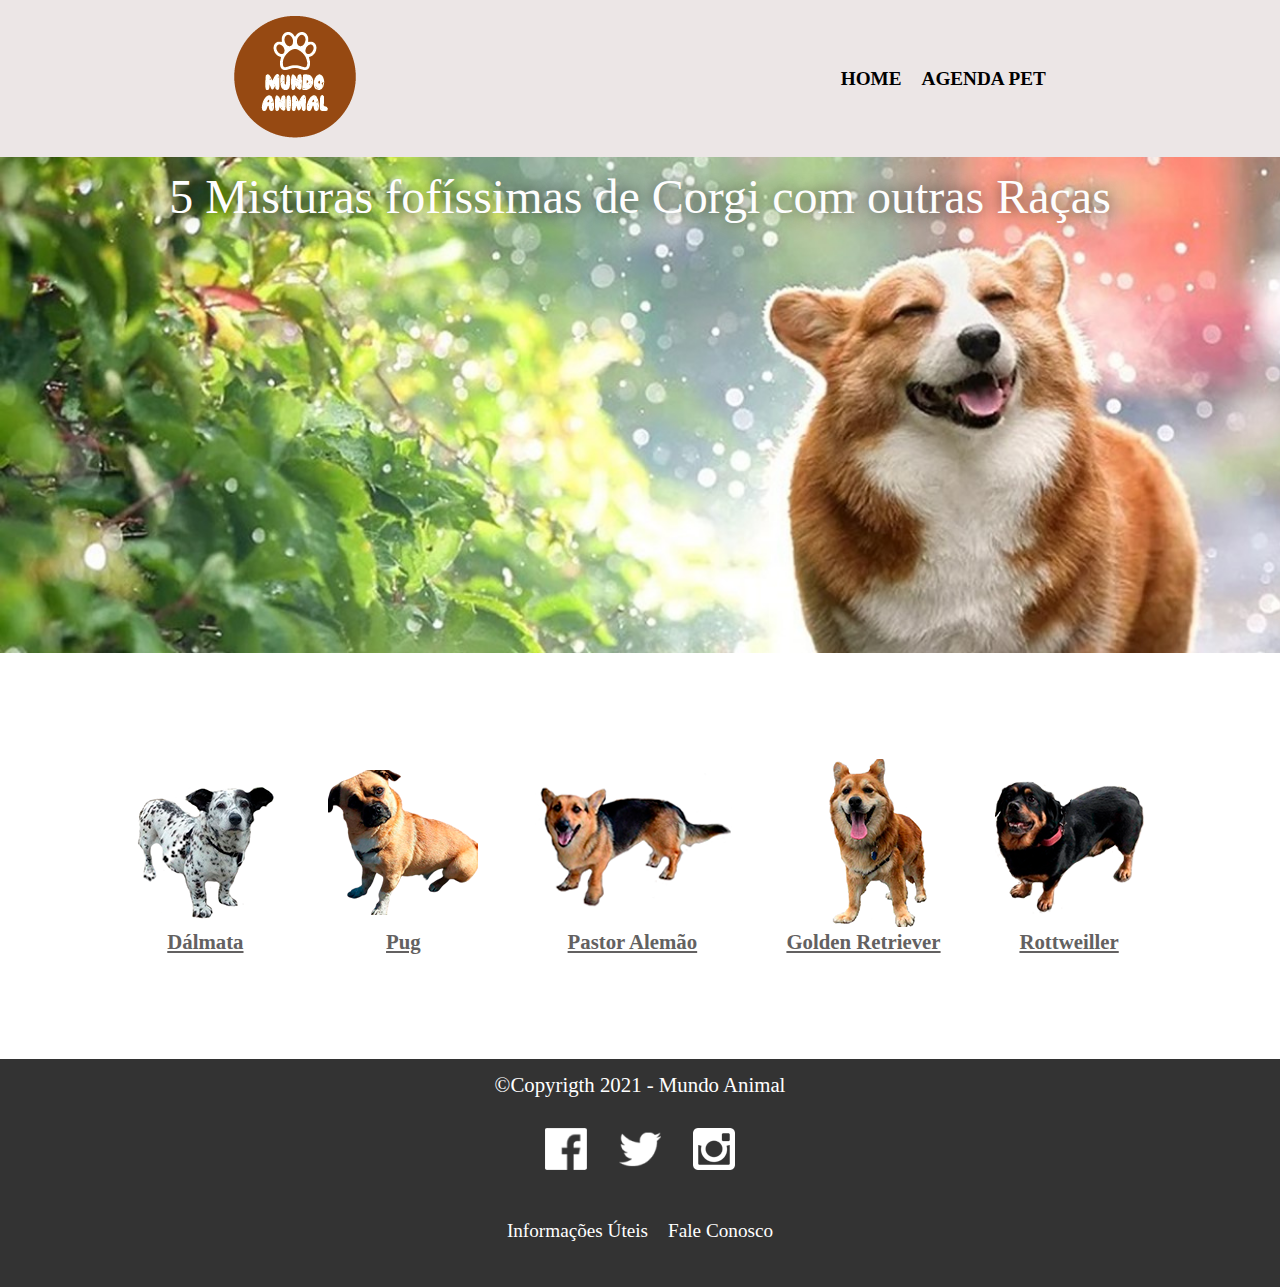
<file: index.html>
<!DOCTYPE html>
<html lang="pt-br">
    <head>
        <meta charset="UTF-8">
        <meta name="viewport" content="width=device-width, initial-scale=1.0">
        <meta name="author" content="Carina Silveira">
        <meta name="description" content="5 misturas de corgi com outras raças">
        <meta name="keywords" content="corgi,misturas de corgi, corgi com outras raças">
        <title>Curiosidades Sobre a Raça Corgi</title> 
        <link rel="stylesheet" href="./css/reset.css">       
        <link rel="stylesheet" href="./css/cabecalho.css">
        <link rel="stylesheet" href="./css/banner.css">
        <link rel="stylesheet" href="./css/racas-listas.css">
        <link rel="stylesheet" href="./css/rodape.css">   
    </head>
    <body>
        <header>
            <div class="cabecalho">
                <h1><img src="./img/logo-cabecalho/logo.png"></h1>
                <nav>
                    <ul>
                        <li><a href="index.html">Home</a></li>
                        <li><a href="agenda_pet.html">Agenda Pet</a></li>                                            
                    </ul>
                </nav>
            </div>
        </header> 
        <div class="banner">   
            <div class="container">        
                <h1 class="banner_titulo">5 Misturas fofíssimas de Corgi com outras Raças</h1> 
            </div>
        </div>               
        <main>            
            <ul class="racas-lista">
                <li>
                    <img src="./img/racas-listas/corgi_dalmata.png" alt="">
                    <a href="dalmata.html"target="_blank"><h2>Dálmata</h2></a>
                </li>
                <li>
                    <img src="./img/racas-listas/corgi_pug.png" alt="">
                    <a href="pug.html"target="_blank"><h2>Pug</h2></a>
                </li>
                <li>
                    <img src="./img/racas-listas/corgi_pastor_alemao.png" alt="">
                    <a href="pastor-alemao.html"target="_blank"><h2>Pastor Alemão</h2></a>                       
                </li>
                <li>
                <img src="./img/racas-listas/corgi_golden.png" alt="">
                    <a href="golden.html"target="_blank"><h2>Golden Retriever</h2></a>       
                </li>
                <li>
                    <img src="./img/racas-listas/corgi_rottweiler.png" alt="">
                    <a href="rottweiler.html"target="_blank"><h2>Rottweiller</h2></a> 
                </li>
            </ul>               
        </main>
        <footer class="rodape">
            <h1>&copy;Copyrigth 2021 - Mundo Animal</h1>
            <nav>           
                <ul class="rodape_social">                
                    <li><a href="https://www.facebook.com/" target="_blank" rel="external" class="rodape_midia"><img src="./img/redes-sociais/facebook.png" alt="icone do facebook"target="_blank" rel="external" ></a></li>
                    <li><a href="https://www.twitter.com/" target="_blank" rel="external" class="rodape_midia"><img src="./img/redes-sociais/twitter.png" alt="icone do twitter"></a></li>
                    <li><a href="https://www.instagram.com/"target="_blank" rel="external"  class="rodape_midia"><img src="./img/redes-sociais/instagram.png" alt="icone do instagram"></a></li>
                </ul>
            </nav> 
            <nav>
                <ul class="rodape_navegacao">
                    <li class="rodape_link"><a href="informacoes-uteis.html">Informações Úteis</a></li>
                    <li class="rodape_link"><a href="fale-conosco.html">Fale Conosco</a></li>
                </ul>
            </nav>            
        </footer>                  
	</body>
</html>
</file>
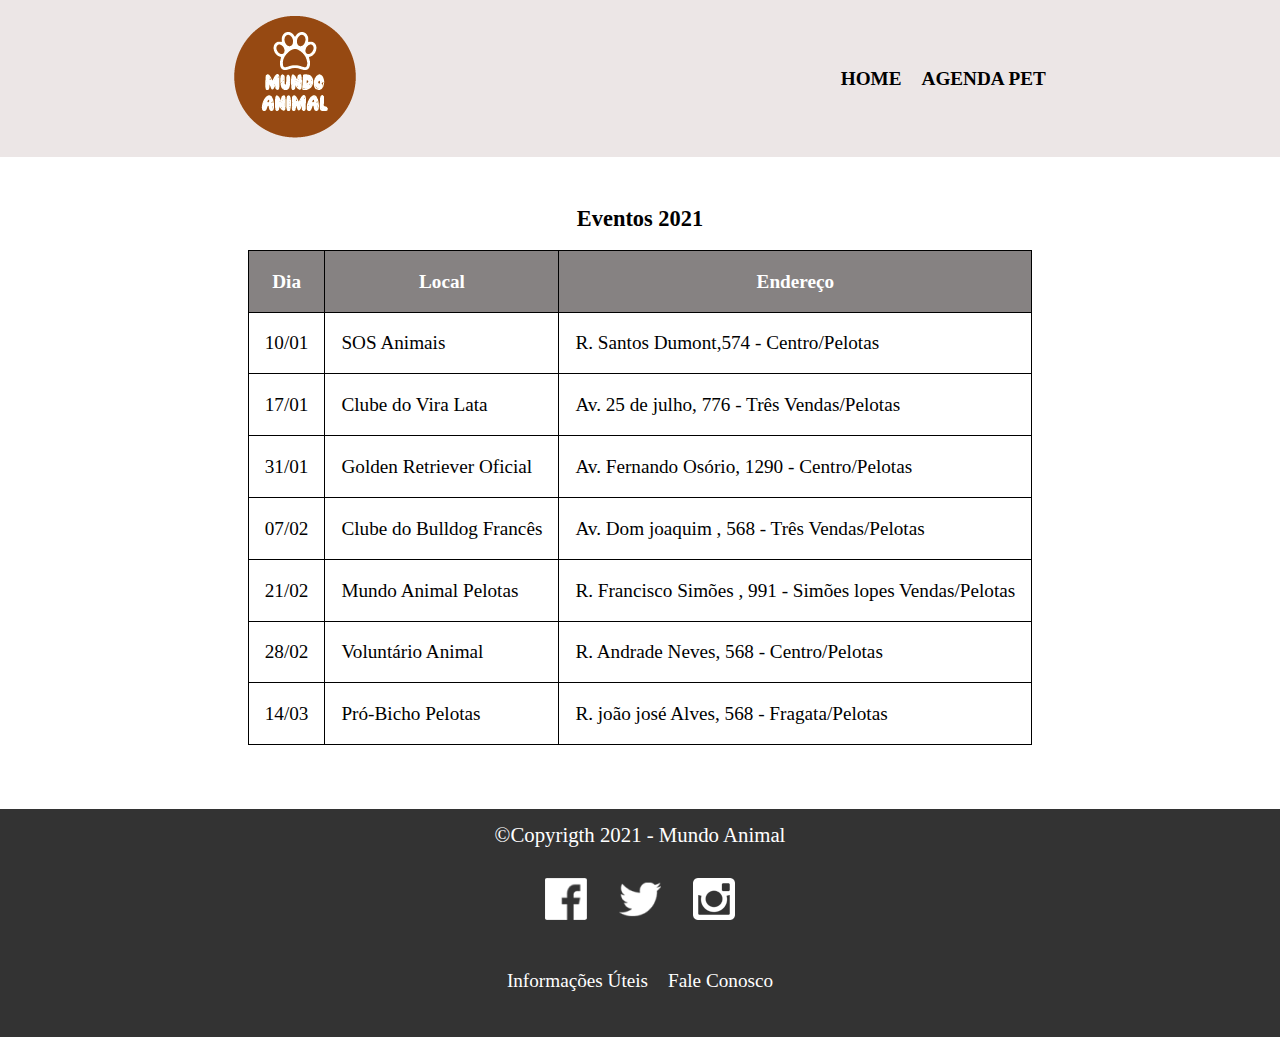
<file: agenda_pet.html>
<!DOCTYPE html>
<html lang="pt-br">
    <head>
        <meta charset="UTF-8">
        <meta name="author" content="Carina silveira">
        <meta name="viewport" content="width=device-width, initial-scale=1.0">
        <title>Agenda Pet</title> 
        <link rel="stylesheet" href="./css/reset.css">       
        <link rel="stylesheet" href="./css/cabecalho.css">     
        <link rel="stylesheet" href="./css/agenda.css">
        <link rel="stylesheet" href="./css/rodape.css">
    </head>
    <body>
        <header>
            <div class="cabecalho">
                <h1><img src="./img/logo-cabecalho/logo.png"></h1>
                <nav>
                    <ul>
                        <li><a href="index.html">Home</a></li>
                        <li><a href="agenda_pet.html">Agenda Pet</a></li>                         
                    </ul>
                </nav>
            </div>
        </header>          
        <main>
            <div class="conteudo-agenda">
                <caption><h2>Eventos 2021</h2></caption>    
                <table> 
                    <thead> 
                        <tr>
                            <th>Dia</th> 
                            <th>Local</th>                        
                            <th>Endereço</th>                        
                        </tr>
                    </thead>
                    <tbody>
                        <tr>
                            <td>10/01</td>
                            <td>SOS Animais</td>
                            <td>R. Santos Dumont,574 - Centro/Pelotas</td>
                        </tr>
                        <tr>
                            <td>17/01</td>
                            <td>Clube do Vira Lata</td>
                            <td>Av. 25 de julho, 776 - Três Vendas/Pelotas</td>
                        </tr>
                        <tr>
                            <td>31/01</td>
                            <td>Golden Retriever Oficial</td>
                            <td>Av. Fernando Osório, 1290 - Centro/Pelotas</td>
                        </tr>
                        <tr>
                            <td>07/02</td>
                            <td>Clube do Bulldog Francês</td>
                            <td>Av. Dom joaquim , 568 - Três Vendas/Pelotas</td>
                        </tr>
                        <tr>
                            <td>21/02</td>
                            <td>Mundo Animal Pelotas</td>
                            <td>R. Francisco Simões , 991 - Simões lopes Vendas/Pelotas</td>   
                        </tr>
                        <tr>
                            <td>28/02</td>
                            <td>Voluntário Animal</td>
                            <td>R. Andrade Neves, 568 - Centro/Pelotas</td>
                        </tr>
                        <tr>
                            <td>14/03</td>
                            <td>Pró-Bicho Pelotas</td>
                            <td>R. joão josé Alves, 568 - Fragata/Pelotas</td>
                        </tr>
                    </tbody>
                </table>
            </div> 
        </main>    
        <footer class="rodape">
            <h1>&copy;Copyrigth 2021 - Mundo Animal</h1>            
            <ul class="rodape_social">                
                <li><a href="https://www.facebook.com/" target="_blank" rel="external" class="rodape_midia"><img src="./img/redes-sociais/facebook.png" alt="icone do facebook"target="_blank" rel="external" ></a></li>
                <li><a href="https://www.twitter.com/" target="_blank" rel="external" class="rodape_midia"><img src="./img/redes-sociais/twitter.png" alt="icone do twitter"></a></li>
                <li><a href="https://www.instagram.com/"target="_blank" rel="external"  class="rodape_midia"><img src="./img/redes-sociais/instagram.png" alt="icone do instagram"></a></li>
            </ul>
            <nav>
                <ul class="rodape_navegacao">                         
                    <li class="rodape_link"><a href="informacoes-uteis.html">Informações Úteis</a></li>
                    <li class="rodape_link"><a href="fale-conosco.html">Fale Conosco</a></li>
                </ul>
            </nav>            
        </footer> 
    </body>
</html>
</file>
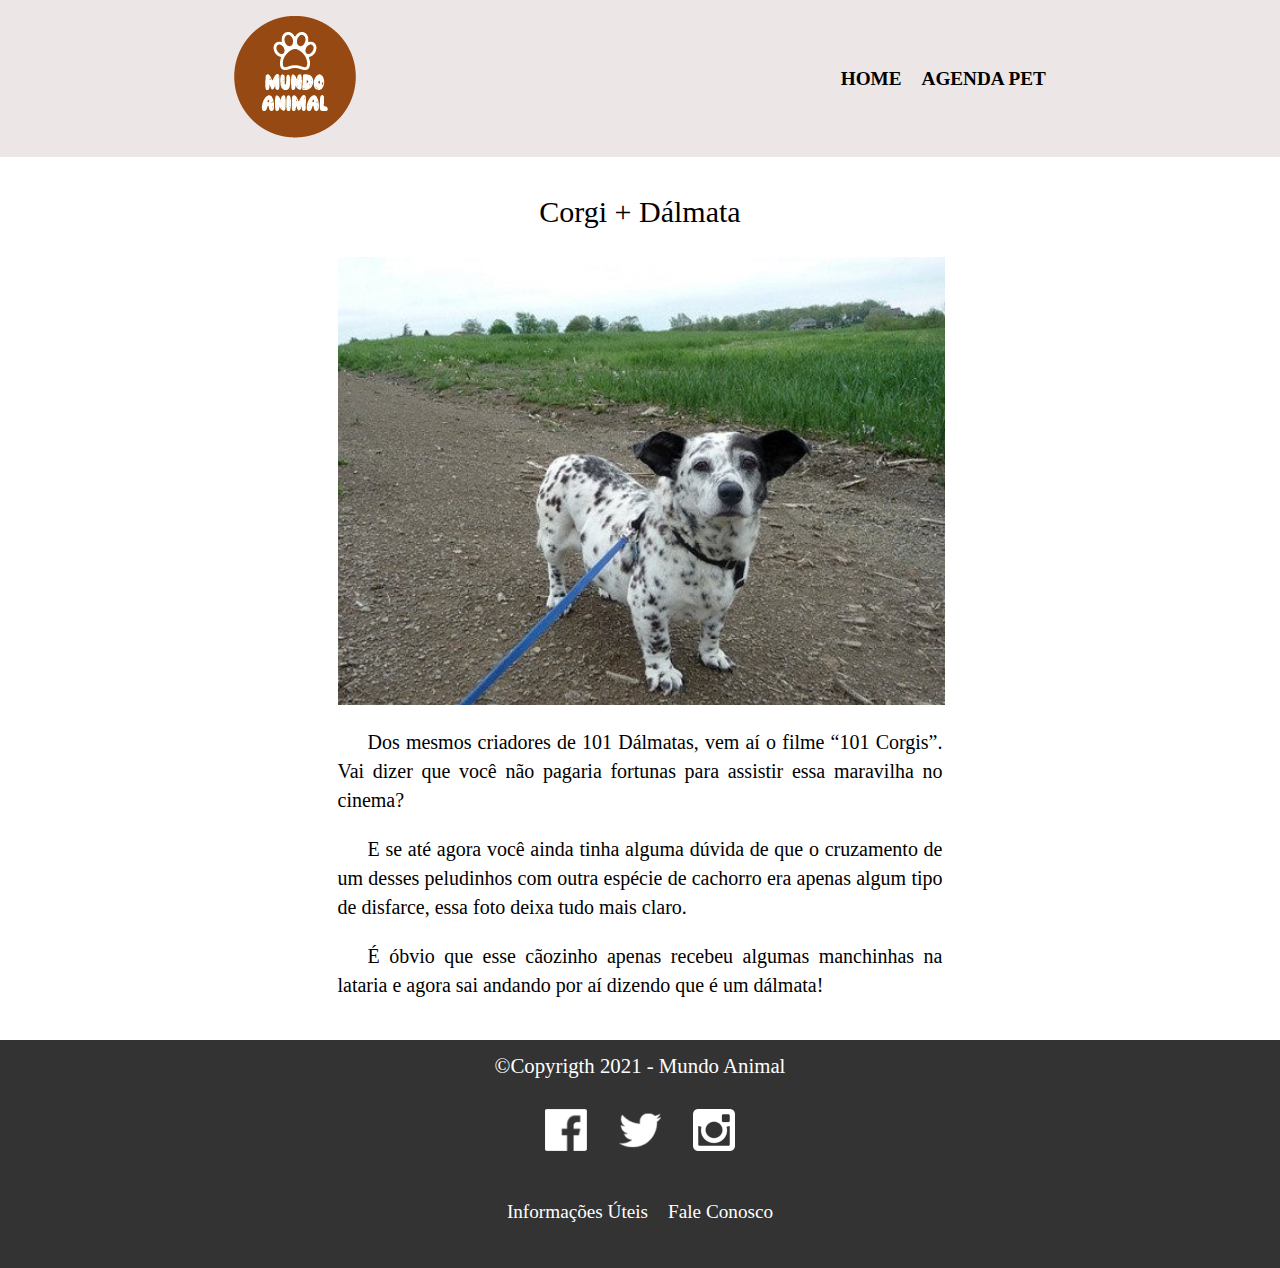
<file: dalmata.html>
<!DOCTYPE html>
<html lang="pt-br">
    <head>
        <meta charset="UTF-8">
        <meta name="viewport" content="width=device-width, initial-scale=1.0">
        <title>Corgi-Dálmata</title>   
        <link rel="stylesheet" href="./css/reset.css">
        <link rel="stylesheet" href="./css/cabecalho.css">
        <link rel="stylesheet" href="./css/racas-paginas.css">
        <link rel="stylesheet" href="./css/rodape.css">        
    </head>
    <body>
        <header>
            <div class="cabecalho">
                <h1><img src="./img/logo-cabecalho/logo.png"></h1>
                <nav>
                    <ul>
                        <li><a href="index.html">Home</a></li>
                        <li><a href="agenda_pet.html">Agenda Pet</a></li>                         
                    </ul>
                </nav>
            </div>
        </header>  
        <main>
            <div class="conteudo-racas"> 
                <h2>Corgi + Dálmata</h2>                
                <picture>
                    <img src="img/racas-paginas/corgi_dalmata.png" alt="">             
                </picture>
                <p>
                    Dos mesmos criadores de 101 Dálmatas, vem aí o filme “101 Corgis”. Vai dizer que você não pagaria fortunas para assistir essa maravilha no cinema?
                </p>
                <p>
                    E se até agora você ainda tinha alguma dúvida de que o cruzamento de um desses peludinhos com outra espécie de cachorro era apenas algum tipo de disfarce, essa foto deixa tudo mais claro.
                </p>
                <p>
                    É óbvio que esse cãozinho apenas recebeu algumas manchinhas na lataria e agora sai andando por aí dizendo que é um dálmata!
                </p>
            </div>
        </main>
        <footer class="rodape">
            <h1>&copy;Copyrigth 2021 - Mundo Animal</h1>            
            <ul class="rodape_social">                
                <li><a href="https://www.facebook.com/" target="_blank" rel="external" class="rodape_midia"><img src="./img/redes-sociais/facebook.png" alt="icone do facebook"target="_blank" rel="external" ></a></li>
                <li><a href="https://www.twitter.com/" target="_blank" rel="external" class="rodape_midia"><img src="./img/redes-sociais/twitter.png" alt="icone do twitter"></a></li>
                <li><a href="https://www.instagram.com/"target="_blank" rel="external"  class="rodape_midia"><img src="./img/redes-sociais/instagram.png" alt="icone do instagram"></a></li>
            </ul>
            <nav>
                <ul class="rodape_navegacao">                         
                    <li class="rodape_link"><a href="informacoes-uteis.html">Informações Úteis</a></li>
                    <li class="rodape_link"><a href="fale-conosco.html">Fale Conosco</a></li>
                </ul>
            </nav>            
        </footer>    
    </body>
</html>
</file>
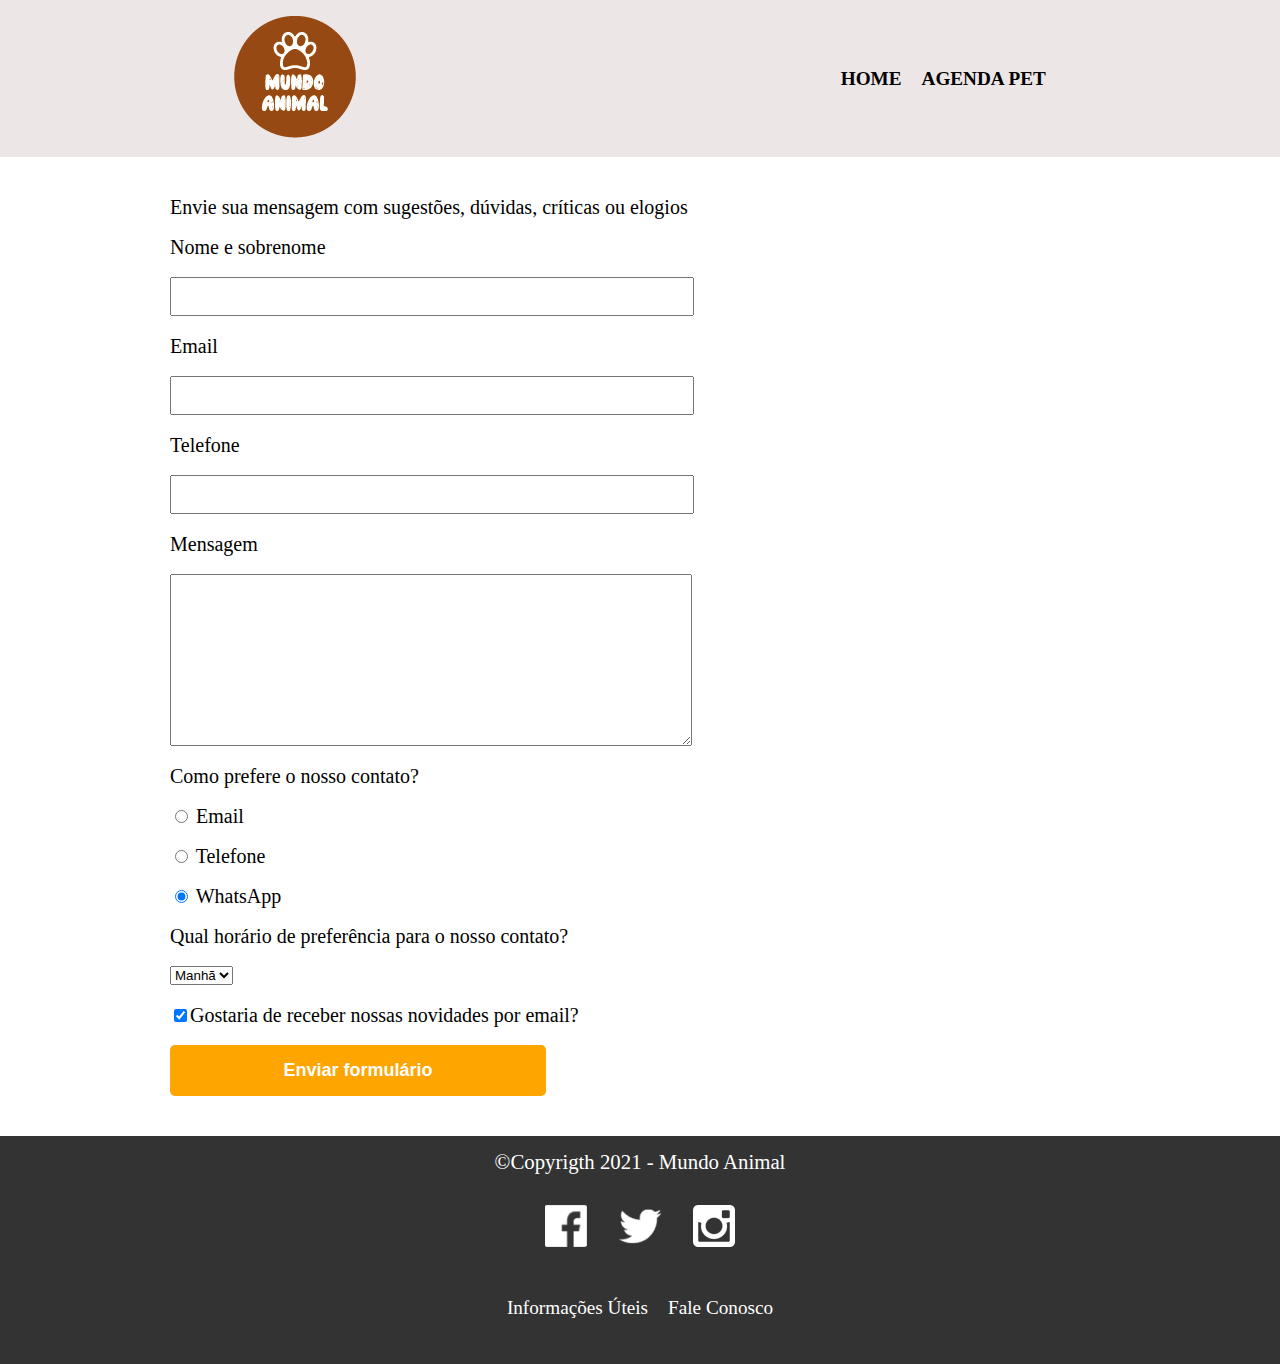
<file: fale-conosco.html>
<!DOCTYPE html>
<html lang="pt-br">
    <head>
        <meta charset="UTF-8">
        <meta name="viewport" content="width=device-width, initial-scale=1.0">
        <title>Fale Conosco</title>   
        <link rel="stylesheet" href="./css/reset.css">
        <link rel="stylesheet" href="./css/cabecalho.css"> 
        <link rel="stylesheet" href="./css/fale-conosco.css"> 
        <link rel="stylesheet" href="./css/rodape.css">     
    </head>
    <body>
		<header>
            <div class="cabecalho">
                <h1><img src="./img/logo-cabecalho/logo.png"></h1>
                <nav>
                    <ul>
                        <li><a href="index.html">Home</a></li>
                        <li><a href="agenda_pet.html">Agenda Pet</a></li>                         
                    </ul>
                </nav>
            </div>
        </header>
        <main class="formulario">
			<form class="formulario-contato">
                <legend>Envie sua mensagem com sugestões, dúvidas, críticas ou elogios</legend>
				<label for="nomesobrenome">Nome e sobrenome</label>
				<input type="text" id="nomesobrenome" class="input-padrao">

				<label for="email">Email</label>
				<input type="email" id="email" class="input-padrao">

				<label for="telefone">Telefone</label>
				<input type="tel" id="telefone" class="input-padrao">

				<label for="mensagem">Mensagem</label>
				<textarea cols="70" rows="10" id="mensagem" class="input-padrao"></textarea>

				<fieldset>
					<legend>Como prefere o nosso contato?</legend>
					<label for="radio-email"><input type="radio" name="contato" value="email" id="radio-email"> Email</label>
					
					<label for="radio-telefone"><input type="radio" name="contato" value="telefone" id="radio-telefone"> Telefone</label>
					
					<label for="radio-whatsapp"><input type="radio" name="contato" value="whatsapp" id="radio-whatsapp" checked> WhatsApp</label>
				</fieldset>
				<fieldset>
					<legend>Qual horário de preferência para o nosso contato?</legend>
					<select>
						<option>Manhã</option>
						<option>Tarde</option>
						<option>Noite</option>
					</select>
				</fieldset>
				<label class="checkbox"><input type="checkbox" checked>Gostaria de receber nossas novidades por email?</label>

				<input type="submit" value="Enviar formulário" class="enviar">
			</form>			
		</main>
        <footer class="rodape">
            <h1>&copy;Copyrigth 2021 - Mundo Animal</h1>            
            <ul class="rodape_social">                
                <li><a href="https://www.facebook.com/" target="_blank" rel="external" class="rodape_midia"><img src="./img/redes-sociais/facebook.png" alt="icone do facebook"target="_blank" rel="external" ></a></li>
                <li><a href="https://www.twitter.com/" target="_blank" rel="external" class="rodape_midia"><img src="./img/redes-sociais/twitter.png" alt="icone do twitter"></a></li>
                <li><a href="https://www.instagram.com/"target="_blank" rel="external"  class="rodape_midia"><img src="./img/redes-sociais/instagram.png" alt="icone do instagram"></a></li>
            </ul>
            <nav>
                <ul class="rodape_navegacao">                         
                    <li class="rodape_link"><a href="informacoes-uteis.html">Informações Úteis</a></li>
                    <li class="rodape_link"><a href="fale-conosco.html">Fale Conosco</a></li>
                </ul>
            </nav>            
        </footer>  
    </body>
</html>
</file>
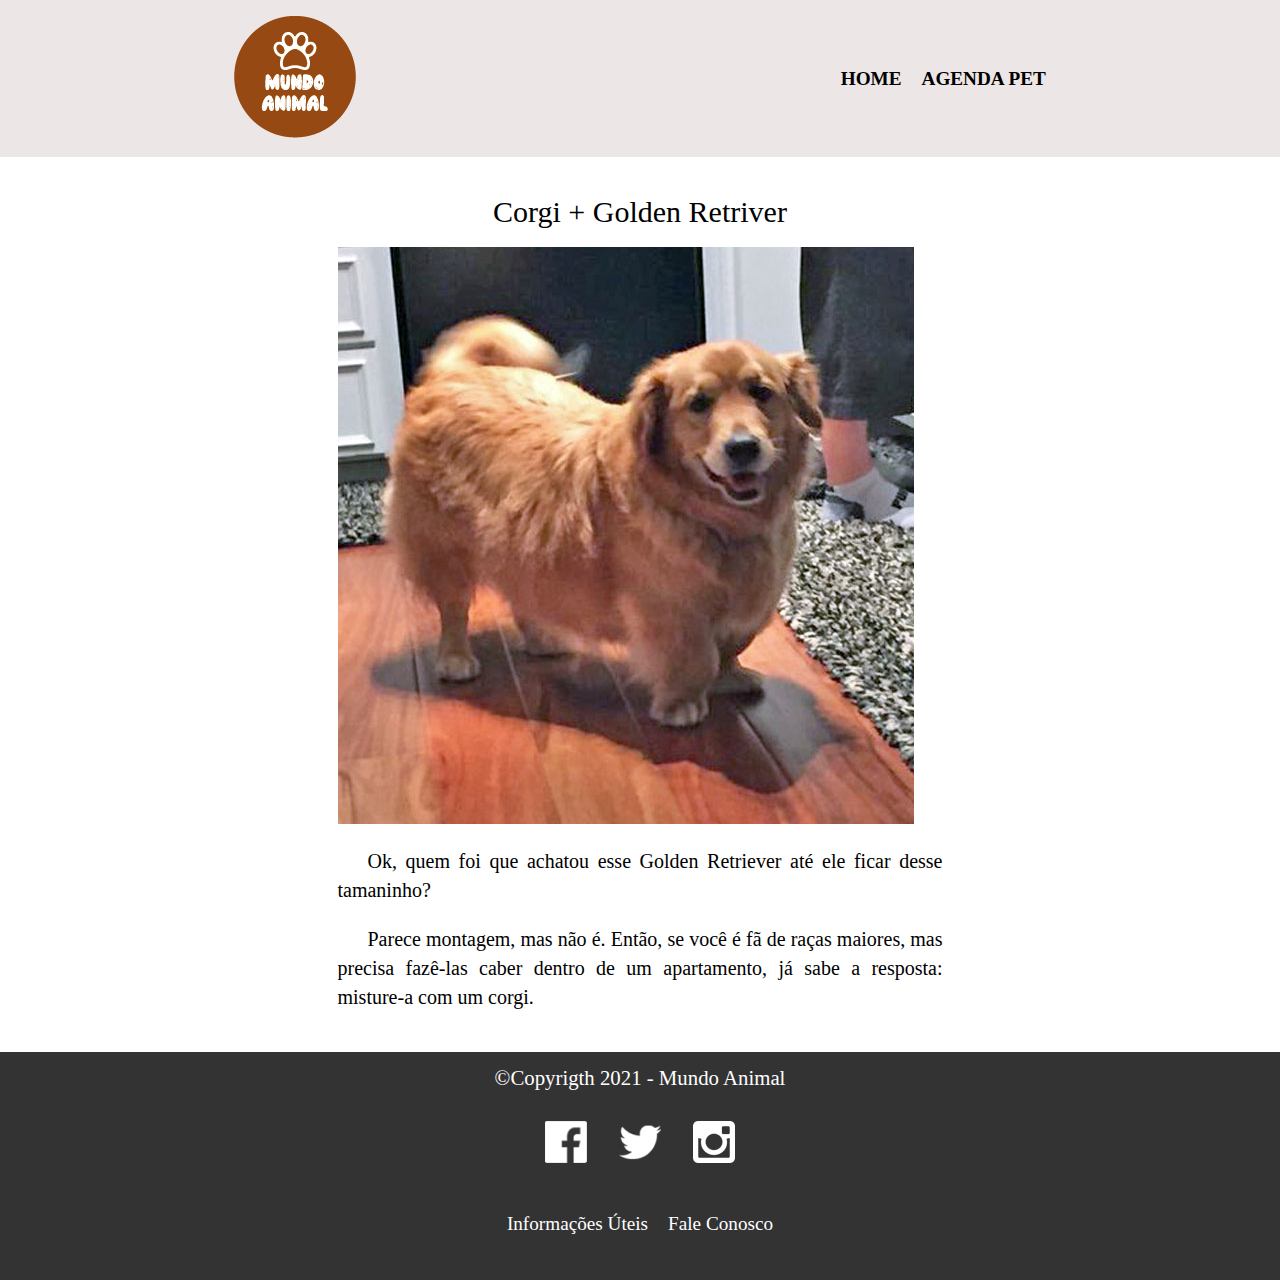
<file: golden.html>
<!DOCTYPE html>
<html lang="pt-br">
    <head>
        <meta charset="UTF-8">
        <meta name="viewport" content="width=device-width, initial-scale=1.0">
        <title>Corgi-Golden</title>   
        <link rel="stylesheet" href="./css/reset.css">
        <link rel="stylesheet" href="./css/cabecalho.css">
        <link rel="stylesheet" href="./css/racas-paginas.css">
        <link rel="stylesheet" href="./css/rodape.css">         
    </head>
    <body>
        <header>
            <div class="cabecalho">
                <h1><img src="./img/logo-cabecalho/logo.png"></h1>
                <nav>
                    <ul>
                        <li><a href="index.html">Home</a></li>
                        <li><a href="agenda_pet.html">Agenda Pet</a></li>                         
                    </ul>
                </nav>
            </div>
        </header>  
        <main>
            <div class="conteudo-racas">
                <h2>Corgi + Golden Retriver</h2>
                <picture>
                    <img src="img/racas-paginas/corgi_golden.png" alt=""> 
                </picture>             
                <p>
                    Ok, quem foi que achatou esse Golden Retriever até ele ficar desse tamaninho?  
                </p>
                <p>
                    Parece montagem, mas não é. Então, se você é fã de raças maiores, mas precisa fazê-las caber dentro de um apartamento, já sabe a resposta: misture-a com um corgi. 
                </p>
            </div>
        </main>
        <footer class="rodape">
            <h1>&copy;Copyrigth 2021 - Mundo Animal</h1>            
            <ul class="rodape_social">                
                <li><a href="https://www.facebook.com/" target="_blank" rel="external" class="rodape_midia"><img src="./img/redes-sociais/facebook.png" alt="icone do facebook"target="_blank" rel="external" ></a></li>
                <li><a href="https://www.twitter.com/" target="_blank" rel="external" class="rodape_midia"><img src="./img/redes-sociais/twitter.png" alt="icone do twitter"></a></li>
                <li><a href="https://www.instagram.com/"target="_blank" rel="external"  class="rodape_midia"><img src="./img/redes-sociais/instagram.png" alt="icone do instagram"></a></li>
            </ul>
            <nav>
                <ul class="rodape_navegacao">                         
                    <li class="rodape_link"><a href="informacoes-uteis.html">Informações Úteis</a></li>
                    <li class="rodape_link"><a href="fale-conosco.html">Fale Conosco</a></li>
                </ul>
            </nav>            
        </footer> 
         
    </body>
</html>
</file>
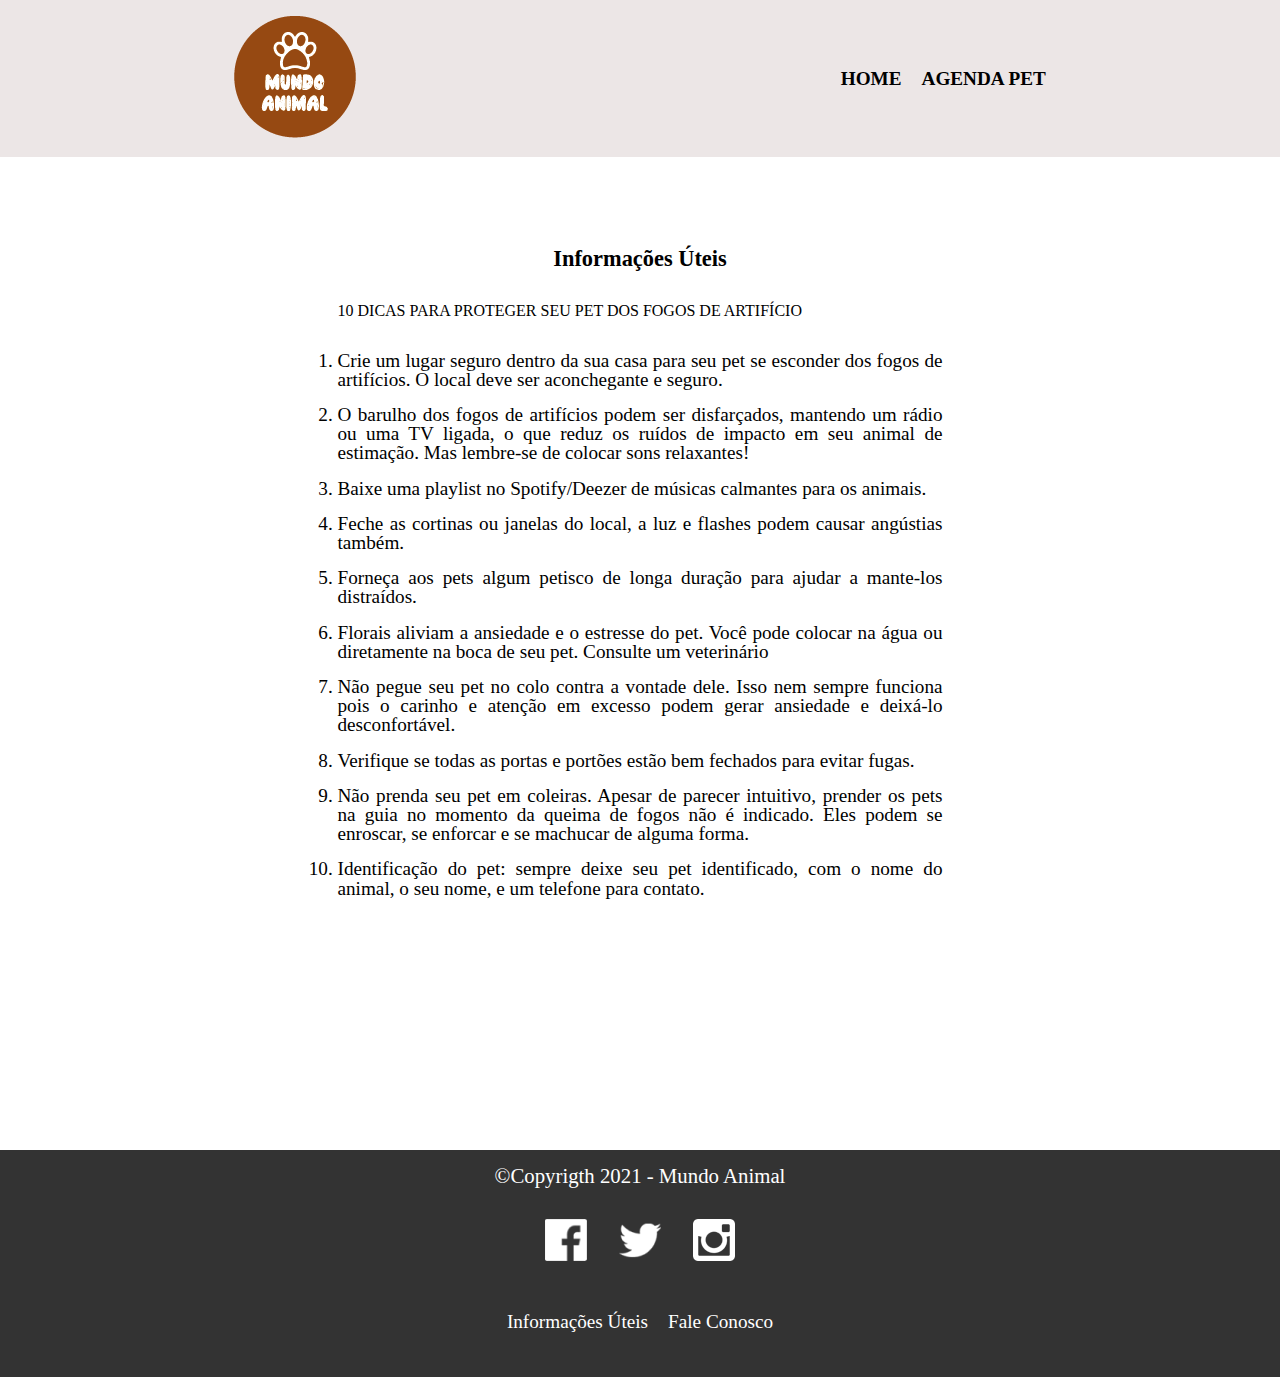
<file: informacoes-uteis.html>
<!DOCTYPE html>
<html lang="pt-br">
    <head>
        <meta charset="UTF-8">
        <meta name="author" content="Carina silveira">
        <meta name="viewport" content="width=device-width, initial-scale=1.0">
        <title>Informações Úteis</title> 
        <link rel="stylesheet" href="./css/reset.css">       
        <link rel="stylesheet" href="./css/cabecalho.css">     
        <link rel="stylesheet" href="./css/agenda.css">
        <link rel="stylesheet" href="./css/rodape.css">
        <link rel="stylesheet" href="./css/informacoes-uteis.css">
    </head>
    <body>
        <header>
            <div class="cabecalho">
                <h1><img src="./img/logo-cabecalho/logo.png"></h1>
                <nav>
                    <ul>
                        <li><a href="index.html">Home</a></li>
                        <li><a href="agenda_pet.html">Agenda Pet</a></li>                         
                    </ul>
                </nav>
            </div>
        </header>          
        <main>
            <div class="informacoes-uteis"> 
                <h1>Informações Úteis</h1>
                <p>10 DICAS PARA PROTEGER SEU PET DOS FOGOS DE ARTIFÍCIO</p>              
                <ol type="1">
                    <li>
                        Crie um lugar seguro dentro da sua casa para seu pet se esconder dos fogos de artifícios. O local deve ser aconchegante e seguro.
                    </li>
                    <li>
                        O barulho dos fogos de artifícios podem ser disfarçados, mantendo um rádio ou uma TV ligada, o que reduz os ruídos de impacto em seu animal de estimação. Mas lembre-se de colocar sons relaxantes!
                    </li>
                    <li>
                        Baixe uma playlist no Spotify/Deezer de músicas calmantes para os animais.
                    </li>
                    <li>
                        Feche as cortinas ou janelas do local, a luz e flashes podem causar angústias também.
                    </li>
                    <li>
                        Forneça aos pets algum petisco de longa duração para ajudar a mante-los distraídos.
                    </li>
                    <li>
                        Florais aliviam a ansiedade e o estresse do pet. Você pode colocar na água ou diretamente na boca de seu pet. Consulte um veterinário
                    </li>
                    <li>
                        Não pegue seu pet no colo contra a vontade dele. Isso nem sempre funciona pois o carinho e atenção em excesso podem gerar ansiedade e deixá-lo desconfortável.
                    </li>
                    <li>
                        Verifique se todas as portas e portões estão bem fechados para evitar fugas.
                    </li>
                    <li>
                        Não prenda seu pet em coleiras. Apesar de parecer intuitivo, prender os pets na guia no momento da queima de fogos não é indicado. Eles podem se enroscar, se enforcar e se machucar de alguma forma.
                    </li>
                    <li>
                        Identificação do pet: sempre deixe seu pet identificado, com o nome do animal, o seu nome, e um telefone para contato.
                    </li>
                        
                </ol>               
            </div> 
        </main>    
        <footer class="rodape">
            <h1>&copy;Copyrigth 2021 - Mundo Animal</h1>            
            <ul class="rodape_social">                
                <li><a href="https://www.facebook.com/" target="_blank" rel="external" class="rodape_midia"><img src="./img/redes-sociais/facebook.png" alt="icone do facebook"target="_blank" rel="external" ></a></li>
                <li><a href="https://www.twitter.com/" target="_blank" rel="external" class="rodape_midia"><img src="./img/redes-sociais/twitter.png" alt="icone do twitter"></a></li>
                <li><a href="https://www.instagram.com/"target="_blank" rel="external"  class="rodape_midia"><img src="./img/redes-sociais/instagram.png" alt="icone do instagram"></a></li>
            </ul>
            <nav>
                <ul class="rodape_navegacao">                         
                    <li class="rodape_link"><a href="informacoes-uteis.html">Informações Úteis</a></li>
                    <li class="rodape_link"><a href="fale-conosco.html">Fale Conosco</a></li>
                </ul>
            </nav>            
        </footer> 
    </body>
</html>
</file>
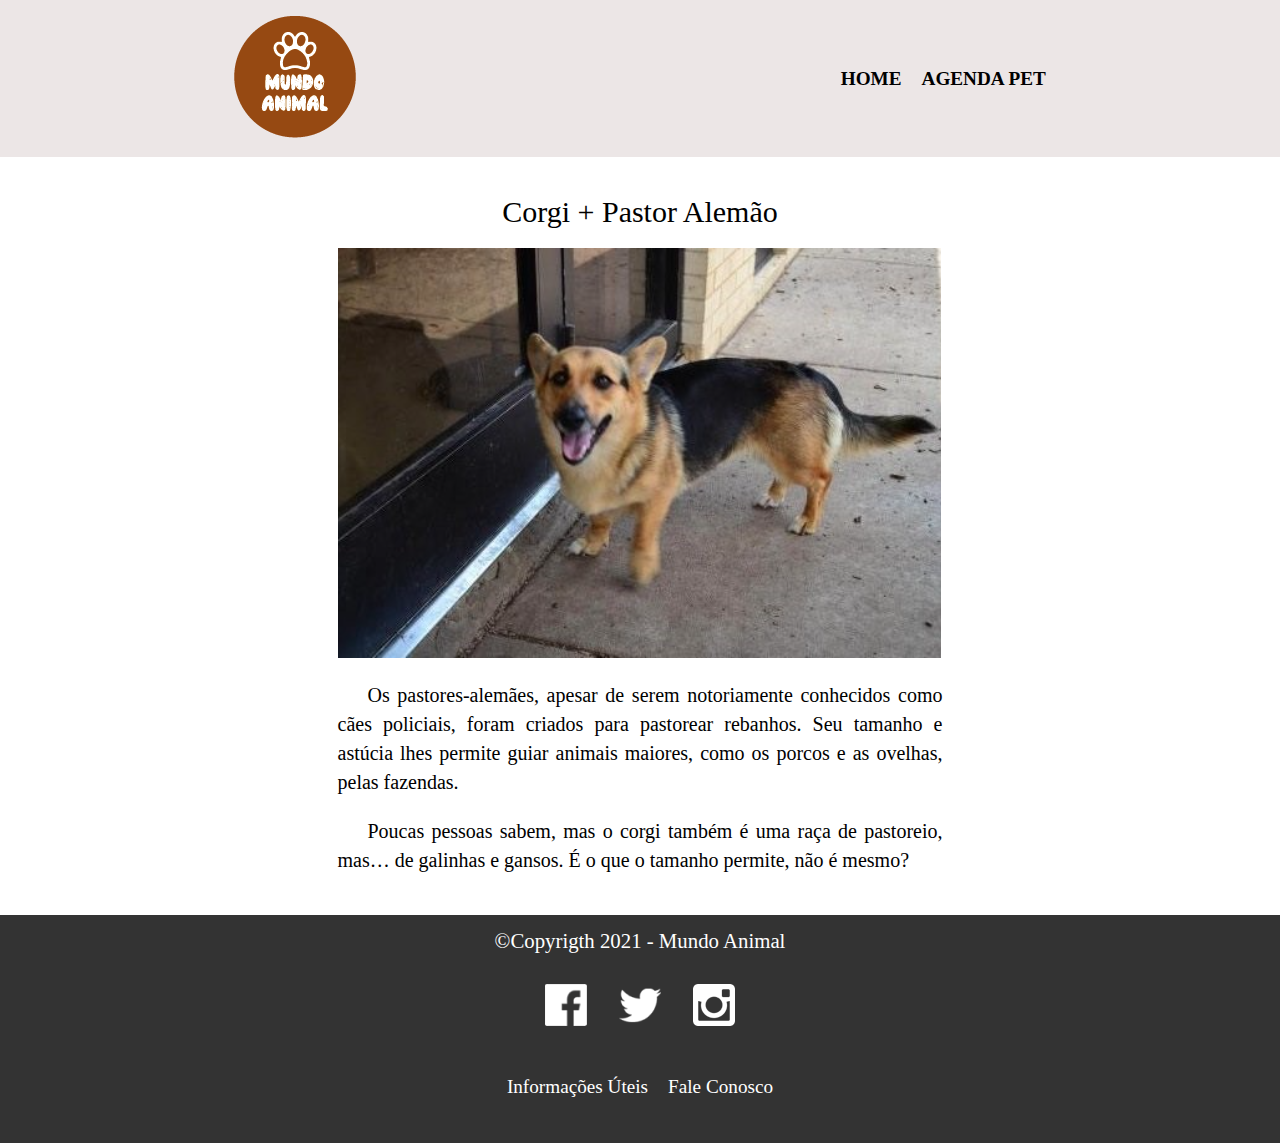
<file: pastor-alemao.html>
<!DOCTYPE html>
<html lang="pt-br">
    <head>
        <meta charset="UTF-8">
        <meta name="viewport" content="width=device-width, initial-scale=1.0">
        <title>Corgi-Pastor Alemão</title>   
        <link rel="stylesheet" href="./css/reset.css">
        <link rel="stylesheet" href="./css/cabecalho.css">
        <link rel="stylesheet" href="./css/racas-paginas.css">
        <link rel="stylesheet" href="./css/rodape.css">         
    </head>
    <body>
        <header>
            <div class="cabecalho">
                <h1><img src="./img/logo-cabecalho/logo.png"></h1>
                <nav>
                    <ul>
                        <li><a href="index.html">Home</a></li>
                        <li><a href="agenda_pet.html">Agenda Pet</a></li>                         
                    </ul>
                </nav>
            </div>
        </header> 
        <main>       
            <div class="conteudo-racas">
                <h2>Corgi + Pastor Alemão</h2>
                <picture>                
                    <img src="img/racas-paginas/corgi_pastor-alemao.png" alt="">              
                </picture>
                <p>
                    Os pastores-alemães, apesar de serem notoriamente conhecidos como cães policiais, foram criados para pastorear rebanhos. Seu tamanho e astúcia lhes permite guiar animais maiores, como os porcos e as ovelhas, pelas fazendas. 
                </p>
                <p>
                    Poucas pessoas sabem, mas o corgi também é uma raça de pastoreio, mas… de galinhas e gansos. É o que o tamanho permite, não é mesmo?
                </p>
            </div>
        </main>
        <footer class="rodape">
            <h1>&copy;Copyrigth 2021 - Mundo Animal</h1>            
            <ul class="rodape_social">                
                <li><a href="https://www.facebook.com/" target="_blank" rel="external" class="rodape_midia"><img src="./img/redes-sociais/facebook.png" alt="icone do facebook"target="_blank" rel="external" ></a></li>
                <li><a href="https://www.twitter.com/" target="_blank" rel="external" class="rodape_midia"><img src="./img/redes-sociais/twitter.png" alt="icone do twitter"></a></li>
                <li><a href="https://www.instagram.com/"target="_blank" rel="external"  class="rodape_midia"><img src="./img/redes-sociais/instagram.png" alt="icone do instagram"></a></li>
            </ul>
            <nav>
                <ul class="rodape_navegacao">                         
                    <li class="rodape_link"><a href="informacoes-uteis.html">Informações Úteis</a></li>
                    <li class="rodape_link"><a href="fale-conosco.html">Fale Conosco</a></li>
                </ul>
            </nav>            
        </footer>  
    </body>
</html>
</file>
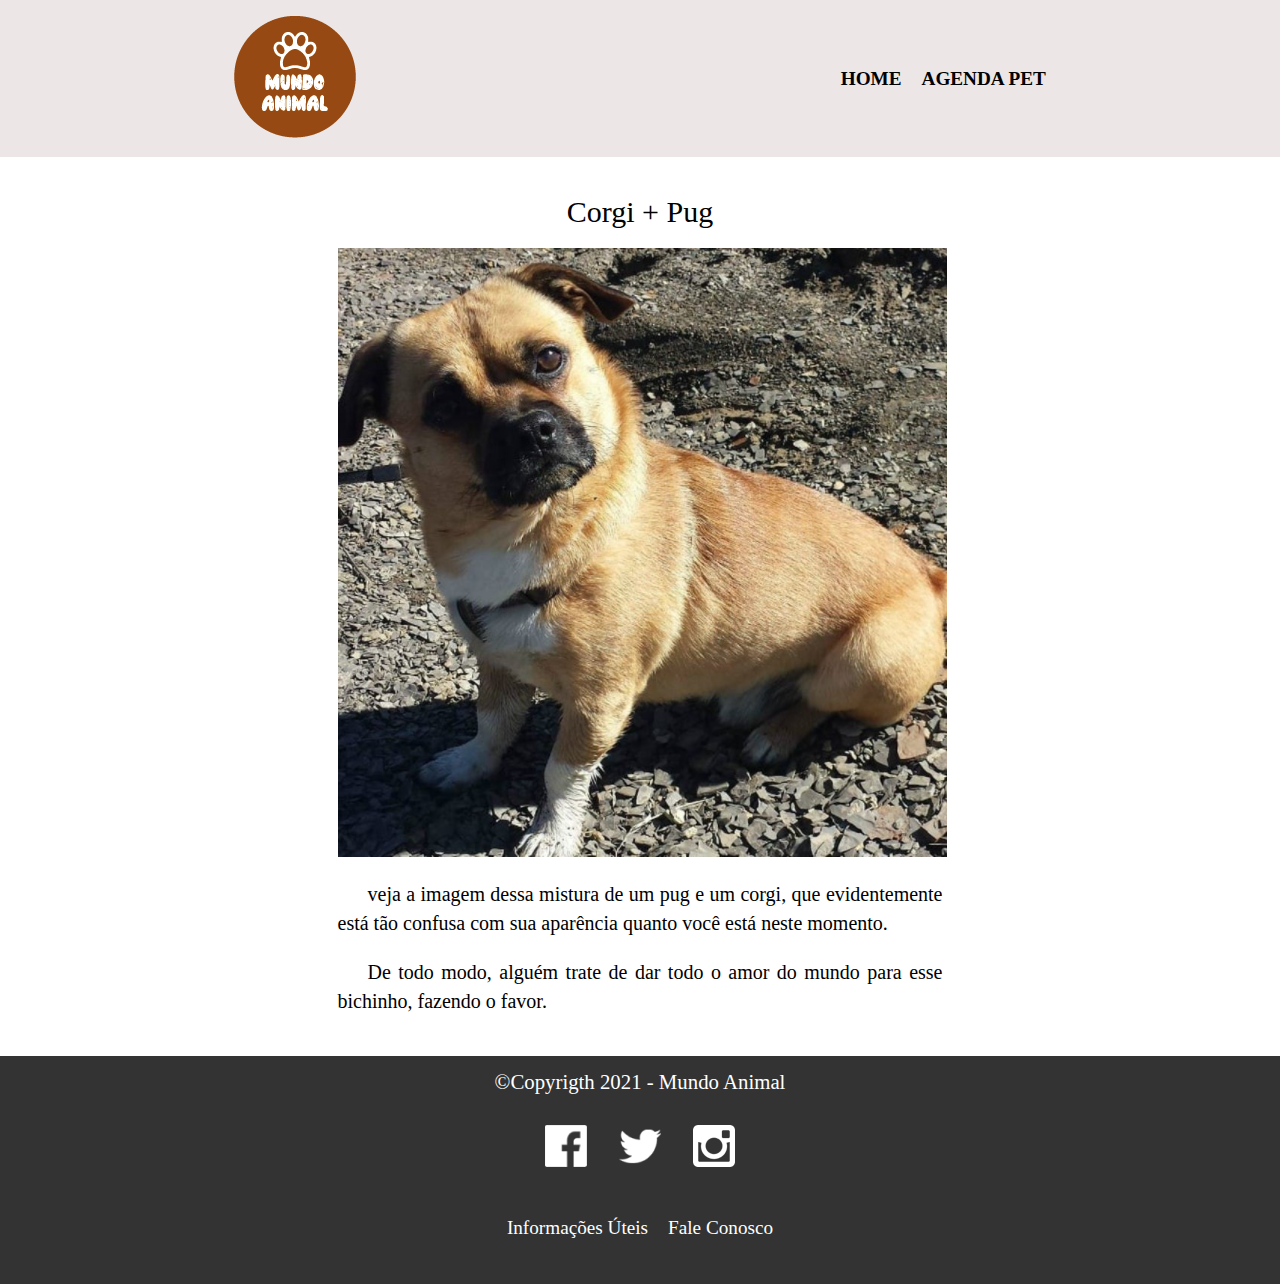
<file: pug.html>
<!DOCTYPE html>
<html lang="pt-br">
    <head>
        <meta charset="UTF-8">
        <meta name="viewport" content="width=device-width, initial-scale=1.0">
        <title>Corgi-Pug</title>   
        <link rel="stylesheet" href="./css/reset.css">
        <link rel="stylesheet" href="./css/cabecalho.css">
        <link rel="stylesheet" href="./css/racas-paginas.css">
        <link rel="stylesheet" href="./css/rodape.css"> 
    </head>
    <body>
        <header>
            <div class="cabecalho">
                <h1><img src="./img/logo-cabecalho/logo.png"></h1>
                <nav>
                    <ul>
                        <li><a href="index.html">Home</a></li>
                        <li><a href="agenda_pet.html">Agenda Pet</a></li>                         
                    </ul>
                </nav>
            </div>
        </header>
        <main> 
            <div class="conteudo-racas">
                <h2> Corgi + Pug</h2>
                <picture>
                    <img src="img/racas-paginas/corgi_pug.png" alt="">              
                </picture>
                <p>
                    veja a imagem dessa mistura de um pug e um corgi, que evidentemente está tão confusa com sua aparência quanto você está neste momento. 
                </p>
                <p>
                    De todo modo, alguém trate de dar todo o amor do mundo para esse bichinho, fazendo o favor.
                </p>
            </div>
        </main>
        <footer class="rodape">
            <h1>&copy;Copyrigth 2021 - Mundo Animal</h1>            
            <ul class="rodape_social">                
                <li><a href="https://www.facebook.com/" target="_blank" rel="external" class="rodape_midia"><img src="./img/redes-sociais/facebook.png" alt="icone do facebook"target="_blank" rel="external" ></a></li>
                <li><a href="https://www.twitter.com/" target="_blank" rel="external" class="rodape_midia"><img src="./img/redes-sociais/twitter.png" alt="icone do twitter"></a></li>
                <li><a href="https://www.instagram.com/"target="_blank" rel="external"  class="rodape_midia"><img src="./img/redes-sociais/instagram.png" alt="icone do instagram"></a></li>
            </ul>
            <nav>
                <ul class="rodape_navegacao">                         
                    <li class="rodape_link"><a href="informacoes-uteis.html">Informações Úteis</a></li>
                    <li class="rodape_link"><a href="fale-conosco.html">Fale Conosco</a></li>
                </ul>
            </nav>            
        </footer>  
    </body>
</html>
</file>
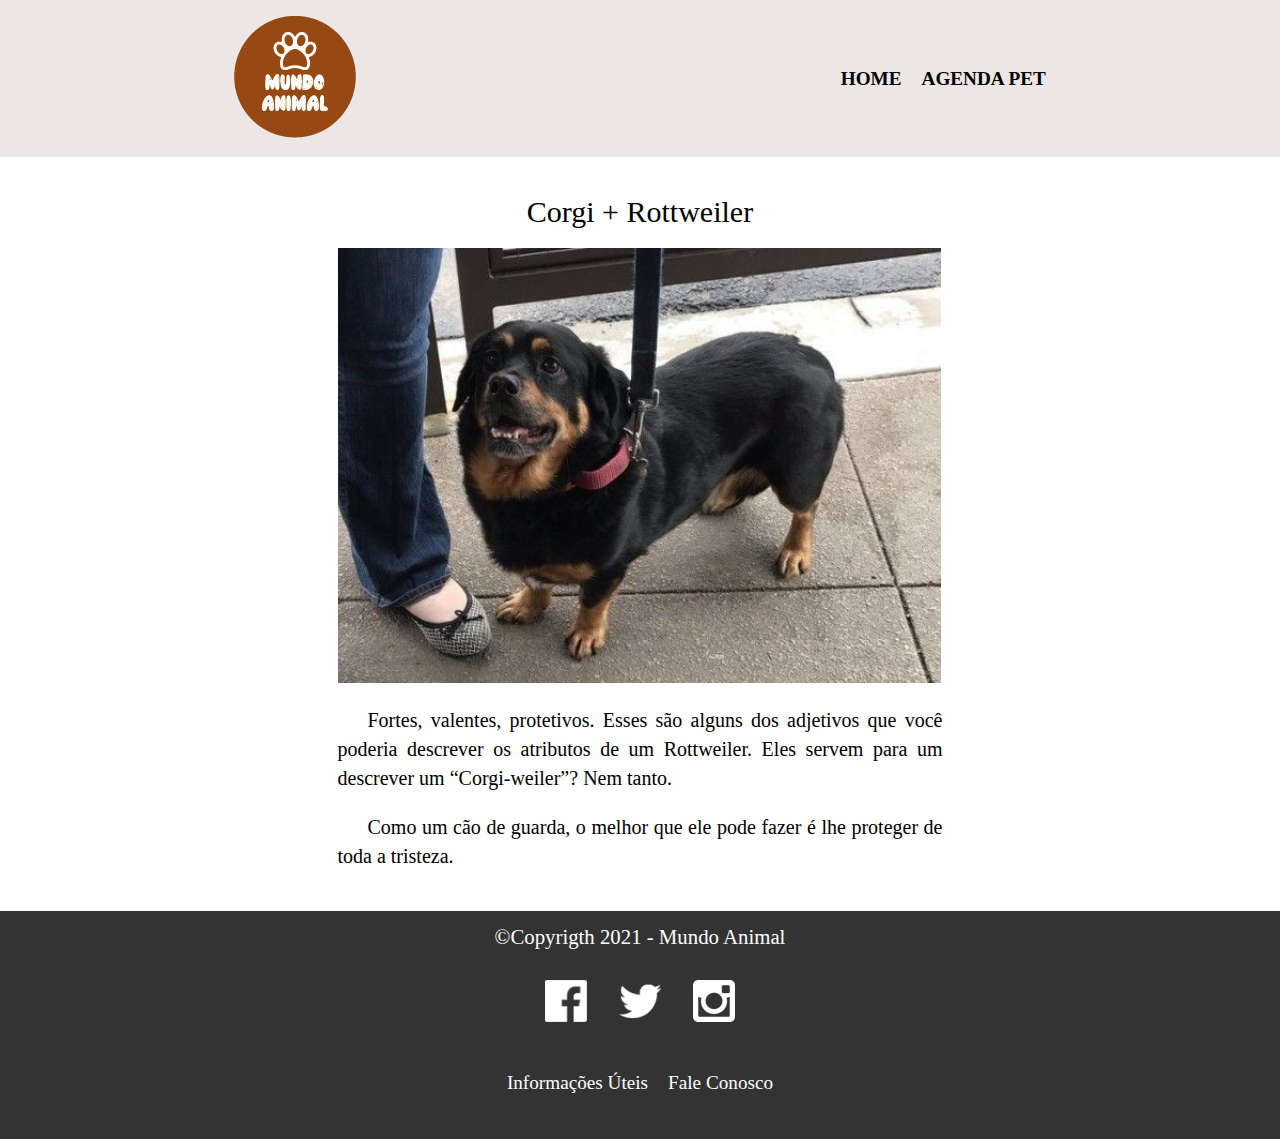
<file: rottweiler.html>
<!DOCTYPE html>
<html lang="pt-br">
    <head>
        <meta charset="UTF-8">
        <meta name="viewport" content="width=device-width, initial-scale=1.0">
        <title>Corgi-Rottweiller</title>   
        <link rel="stylesheet" href="./css/reset.css">
        <link rel="stylesheet" href="./css/cabecalho.css">
        <link rel="stylesheet" href="./css/racas-paginas.css">
        <link rel="stylesheet" href="./css/rodape.css"> 
    </head>
    <body>
        <header>
            <div class="cabecalho">
                <h1><img src="./img/logo-cabecalho/logo.png"></h1>
                <nav>
                    <ul>
                        <li><a href="index.html">Home</a></li>
                        <li><a href="agenda_pet.html">Agenda Pet</a></li>                         
                    </ul>
                </nav>
            </div>
        </header> 
        <main>
            <div class="conteudo-racas">
                <h2>Corgi + Rottweiler</h2>
                <picture>
                	<img src="./img/racas-paginas/corgi_rottweiler.png" alt="">               
                </picture>
                <p>
                    Fortes, valentes, protetivos. Esses são alguns dos adjetivos que você poderia descrever os atributos de um Rottweiler. Eles servem para um descrever um “Corgi-weiler”? Nem tanto. 
                </p>
                <p>
                    Como um cão de guarda, o melhor que ele pode fazer é lhe proteger de toda a tristeza. 
                </p>
            </div>
        </main>
        <footer class="rodape">
            <h1>&copy;Copyrigth 2021 - Mundo Animal</h1>            
            <ul class="rodape_social">                
                <li><a href="https://www.facebook.com/" target="_blank" rel="external" class="rodape_midia"><img src="./img/redes-sociais/facebook.png" alt="icone do facebook"target="_blank" rel="external" ></a></li>
                <li><a href="https://www.twitter.com/" target="_blank" rel="external" class="rodape_midia"><img src="./img/redes-sociais/twitter.png" alt="icone do twitter"></a></li>
                <li><a href="https://www.instagram.com/"target="_blank" rel="external"  class="rodape_midia"><img src="./img/redes-sociais/instagram.png" alt="icone do instagram"></a></li>
            </ul>
            <nav>
                <ul class="rodape_navegacao">                         
                    <li class="rodape_link"><a href="informacoes-uteis.html">Informações Úteis</a></li>
                    <li class="rodape_link"><a href="fale-conosco.html">Fale Conosco</a></li>
                </ul>
            </nav>            
        </footer>  
    </body>
</html>
</file>
<file: css/cabecalho.css>
.cabecalho {
	background: #ece6e6;
	padding: 1rem 0;

	width: 100vw;
	box-sizing: border-box;

	display: flex;
	justify-content: space-around; 
	align-items: center; 
	
	position: relative;
	
}
.cabecalho li {
	font-family: Pacifico, cursive; 
	display: inline-flex;
	margin: 0rem 0rem 0rem 1rem;
}
.cabecalho a {
	text-transform: uppercase;
	color: #000000;
	font-weight: bold;
	font-size: 1.2rem;
	text-decoration: none;
}
.cabecalho a:hover {
	color: #C78C19;
	text-decoration: underline;
}
</file>
<file: css/banner.css>
.banner { 
    background-image: url('../img/banner.1.jpg');
    background-size: cover;
    height: 30rem;
    width: 100vw;  
    max-height:480px;
    padding: 1rem 0rem 0rem;
}
.banner_titulo {
    color: #fdfdfd;
    font-family: Pacifico, cursive;
    font-size: 3rem;  
    text-shadow: 0rem 0rem 1rem rgba(0, 0, 0, 0.75);    
    text-align: center;
    
}
</file>
<file: css/racas-listas.css>
.racas-lista { 
    width: 100%;   
    text-align: center;
    padding: 5rem 0rem;    
}

.racas-lista li { 
    display: inline-block; 
    text-align: center;
    padding: 25px;
    cursor: pointer;     
}
.racas-lista a {
  
    color: #636161;
    text-decoration: underline;        
}
.racas-lista h2{
    font-family: Pacifico, cursive; 
    font-size: 1.3rem;
    line-height: normal; 
    font-weight: 700;
}
</file>
<file: css/rodape.css>
.rodape {
    display: flex;
    flex-direction: column;
    align-items: center;

    background-color: #333;

    padding-top: 1rem;
    padding-bottom: 1rem;
}
.rodape h1{
    text-align: center;
    font-size: 1.3rem;
    color: #fff;
}

.rodape_social {
    display: flex;
}
.rodape_midia {
    display: block;

    width: 42px;
    height: 42px;

    margin: 2rem 1rem;
}
.rodape_navegacao {
    color: #fff;
    text-align: center;
    line-height: 3;
}

.rodape_link {
    font-size: 1.2rem;
    display: inline-block;
    margin: 0 .5rem .7rem;
}
</file>
<file: css/agenda.css>
.conteudo-agenda {     
    padding-top: 2rem;
    padding-bottom: 4rem;
}
.conteudo-agenda h2{
    text-align: center; 
    padding: 1.2rem 1rem;
    font-size: 1.4rem; 
    font-weight: bold;              
}
.conteudo-agenda table, td{
    font-size: 1.2rem; 
    margin: 0px auto;
    border: 1px solid;                   
}
.conteudo-agenda thead { 
    background: #868282;;
    color: white;               
    font-weight: bold;
}
.conteudo-agenda td, th {    
        border: 1px solid #000000;
        padding: 1.3rem 1rem;
    
}
</file>
<file: css/racas-paginas.css>
.conteudo-racas {
    width: 605px;
    margin: 40px auto;
}
.conteudo-racas h2 {
    font-family: Pacifico, cursive;    
    font-size: 30px; 
    text-align: center; 
    margin: 0px 0px 20px ; 
}
.conteudo-racas p {
    font-family: 'Times New Roman', Times, serif; 
    margin: 20px 0 10px;
    text-align: justify;
    font-size: 1.25rem;
    line-height: 29px;
    text-indent: 30px;
}
</file>
<file: css/fale-conosco.css>
.formulario {
	width: 940px;
	margin: 0 auto;
}
.formulario-contato{
	margin: 40px 0;
}
form label, form legend {
	display:block;
	font-size: 20px;
	margin: 0 0 20px;
}
.input-padrao {
	display: block;
	margin: 0 0 20px;
	padding: 10px 25px;
	width: 50%;
}
.checkbox {
	margin: 20px 0;
}
.enviar {
	width:40%;
	padding: 15px 0;
	background: orange;
	color: white;
	font-weight: bold;
	font-size: 18px;
	border: none;
	border-radius: 5px;	
	cursor: pointer;
}
table {
	margin: 20px 0 40px;
}
thead {
	background: #555555;
	color: white;
	font-weight: bold;
}
td, th {
	border: 1px solid #000000;
	padding: 8px 15px;
}
</file>
<file: css/informacoes-uteis.css>
.informacoes-uteis {   
    width: 605px;
    margin: 40px auto;       
    padding-top: 2rem;
    padding-bottom: 10rem;
}
.informacoes-uteis h1{ 
    font-family: Pacifico, cursive; 
    text-align: center; 
    padding: 1.2rem 0rem 2rem 0rem;
    font-size: 1.4rem; 
    font-weight: bold;              
}
.informacoes-uteis p{
    font-family: Pacifico, cursive;  
    font-size: 1rem;    
    padding-bottom: 2rem;
}
.informacoes-uteis li {
    padding-bottom: 1rem;
}
.informacoes-uteis ol {
    list-style:decimal;
    font-family: 'Times New Roman', Times, serif;    
    font-size: 1.2rem; 
    text-align: justify; 
    margin: 0px 0px 20px ; 
    padding-bottom: 1rem;
}
</file>
